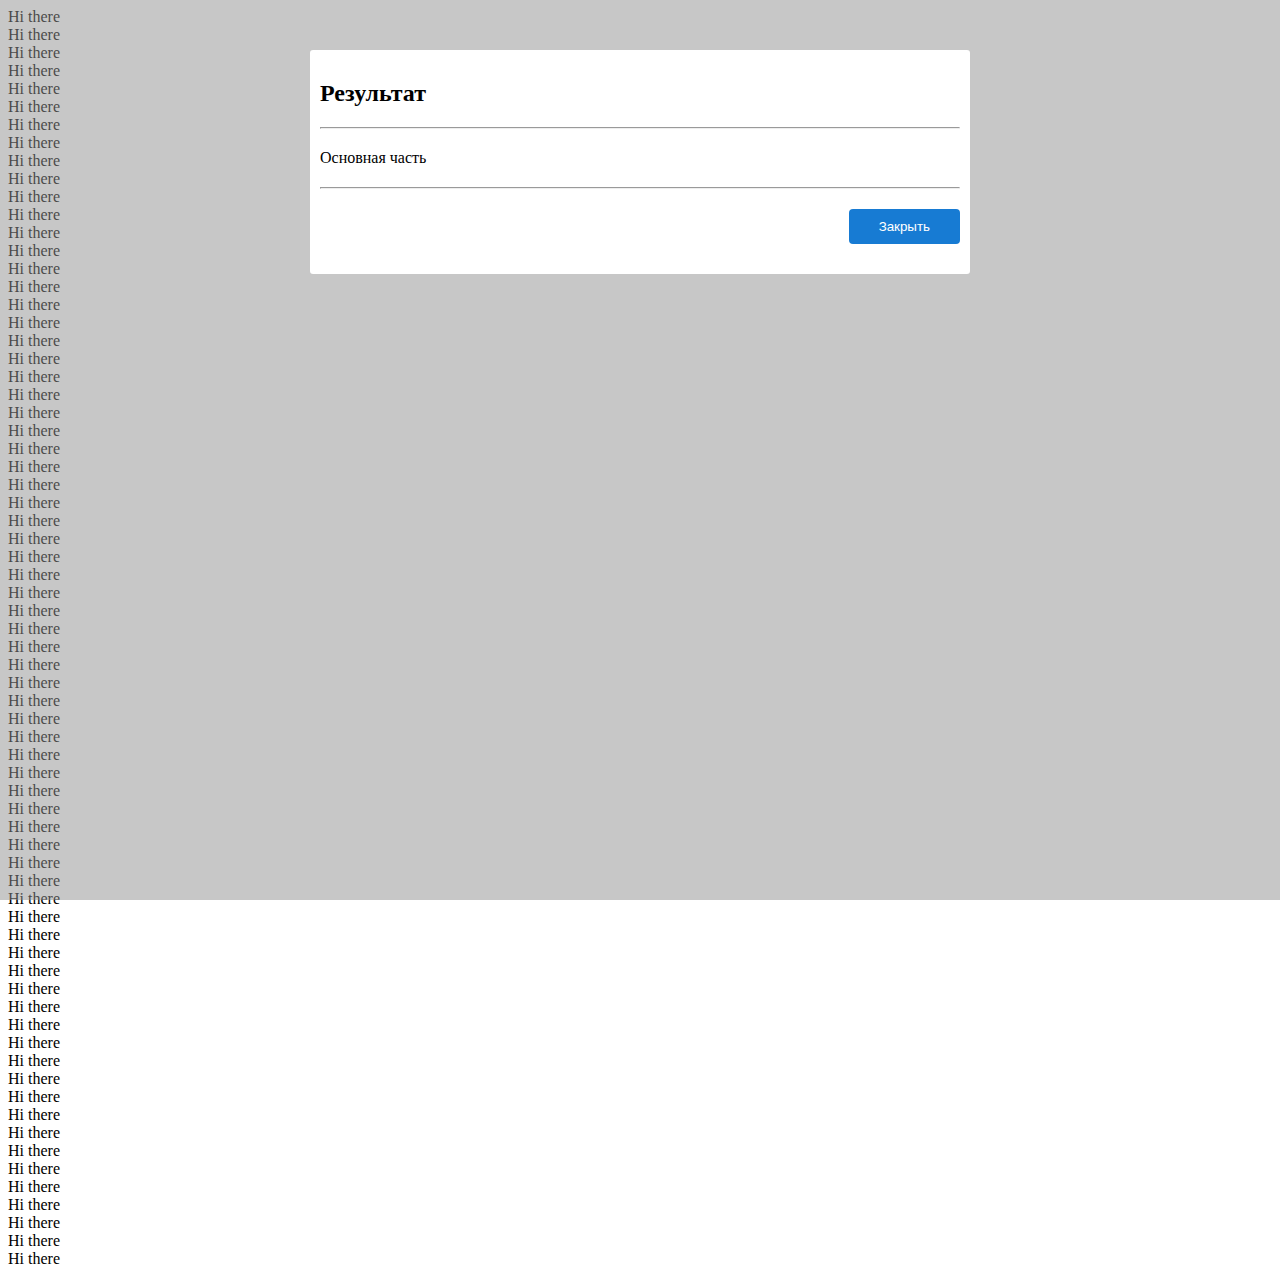
<file: index.html>
<html>
    <head>
        <meta charset="UTF-8" />
        <title> Заголовок </title>
        <style>
            .mask {
                position: fixed;
                left: 0;
                top: 0;
                right: 0;
                bottom: 0;
                background-color: rgb(144, 144, 144, 0.5);
            }
            .window {
                width: 50%;
                background-color: white;
                margin: auto;
                margin-top: 50px;
                border-radius: 3px;
                padding: 10px;
            }
            .result {
                margin-top: 20px;
                margin-bottom: 20px;
            }
            .finish {
                text-align: right;
                margin-top: 20px;
                margin-bottom: 20px;
            }

            .finish > button {
                background-color: rgb(23, 123, 211);
                color: white;
                border: none;
                padding-top: 10px;
                padding-bottom: 10px;
                padding-left: 30px;
                padding-right: 30px;
                border-radius: 4px;
                cursor: pointer;
            }
            .finish > button:hover {
                background-color: rgb(0, 0, 179);
            }
        </style>    
    </head>
    <body>
        <div class="mask">
            <div class="window">
                <h2> Результат </h2>
                <hr />
                <div class="result"> 
                    Основная часть 
                </div>
                <hr />
                <div class="finish">
                    <button> Закрыть </button>
                </div>
            </div> 
        </div>
        Hi there <br /> Hi there <br /> Hi there <br /> Hi there <br /> Hi there <br /> Hi there <br /> Hi there <br />
        Hi there <br /> Hi there <br /> Hi there <br /> Hi there <br /> Hi there <br /> Hi there <br /> Hi there <br />
        Hi there <br /> Hi there <br /> Hi there <br /> Hi there <br /> Hi there <br /> Hi there <br /> Hi there <br />
        Hi there <br /> Hi there <br /> Hi there <br /> Hi there <br /> Hi there <br /> Hi there <br /> Hi there <br />
        Hi there <br /> Hi there <br /> Hi there <br /> Hi there <br /> Hi there <br /> Hi there <br /> Hi there <br />
        Hi there <br /> Hi there <br /> Hi there <br /> Hi there <br /> Hi there <br /> Hi there <br /> Hi there <br />
        Hi there <br /> Hi there <br /> Hi there <br /> Hi there <br /> Hi there <br /> Hi there <br /> Hi there <br />
        Hi there <br /> Hi there <br /> Hi there <br /> Hi there <br /> Hi there <br /> Hi there <br /> Hi there <br />
        Hi there <br /> Hi there <br /> Hi there <br /> Hi there <br /> Hi there <br /> Hi there <br /> Hi there <br />
        Hi there <br /> Hi there <br /> Hi there <br /> Hi there <br /> Hi there <br /> Hi there <br /> Hi there <br />

    </body>
</html>
</file>
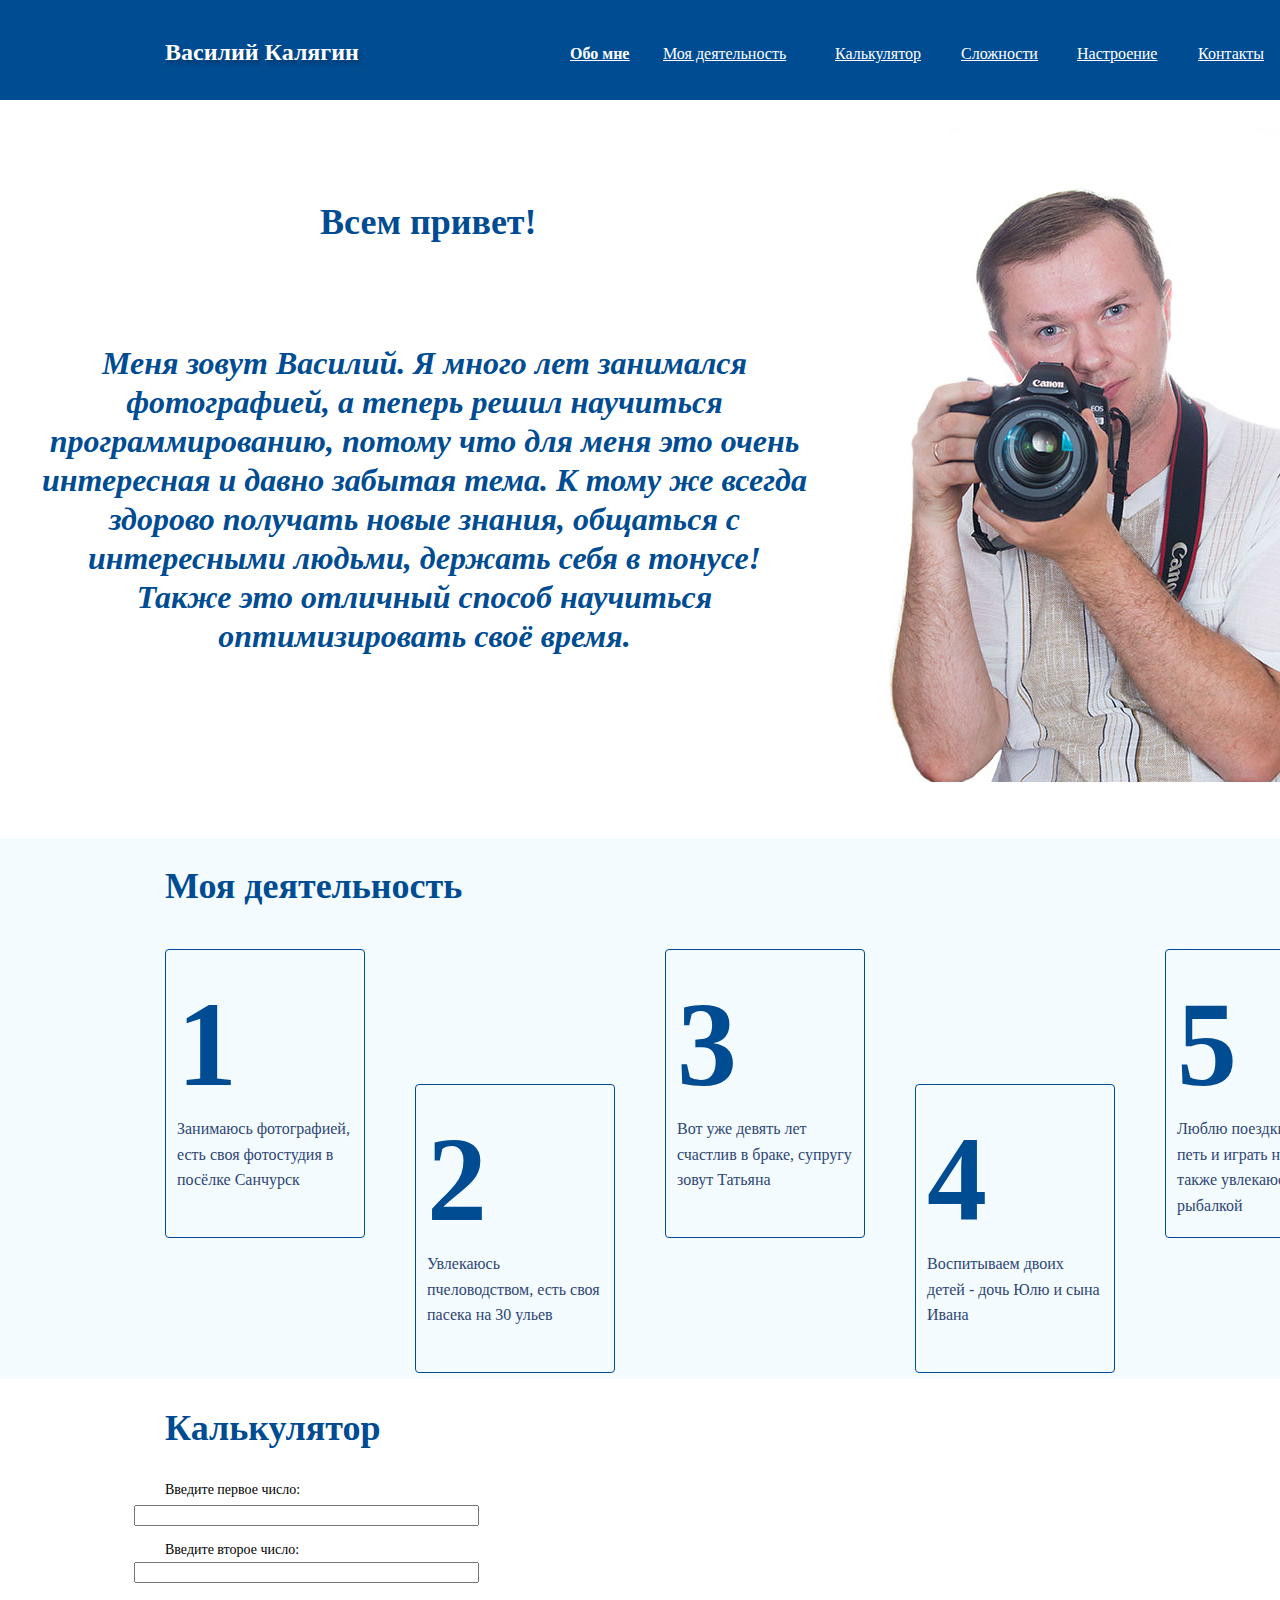
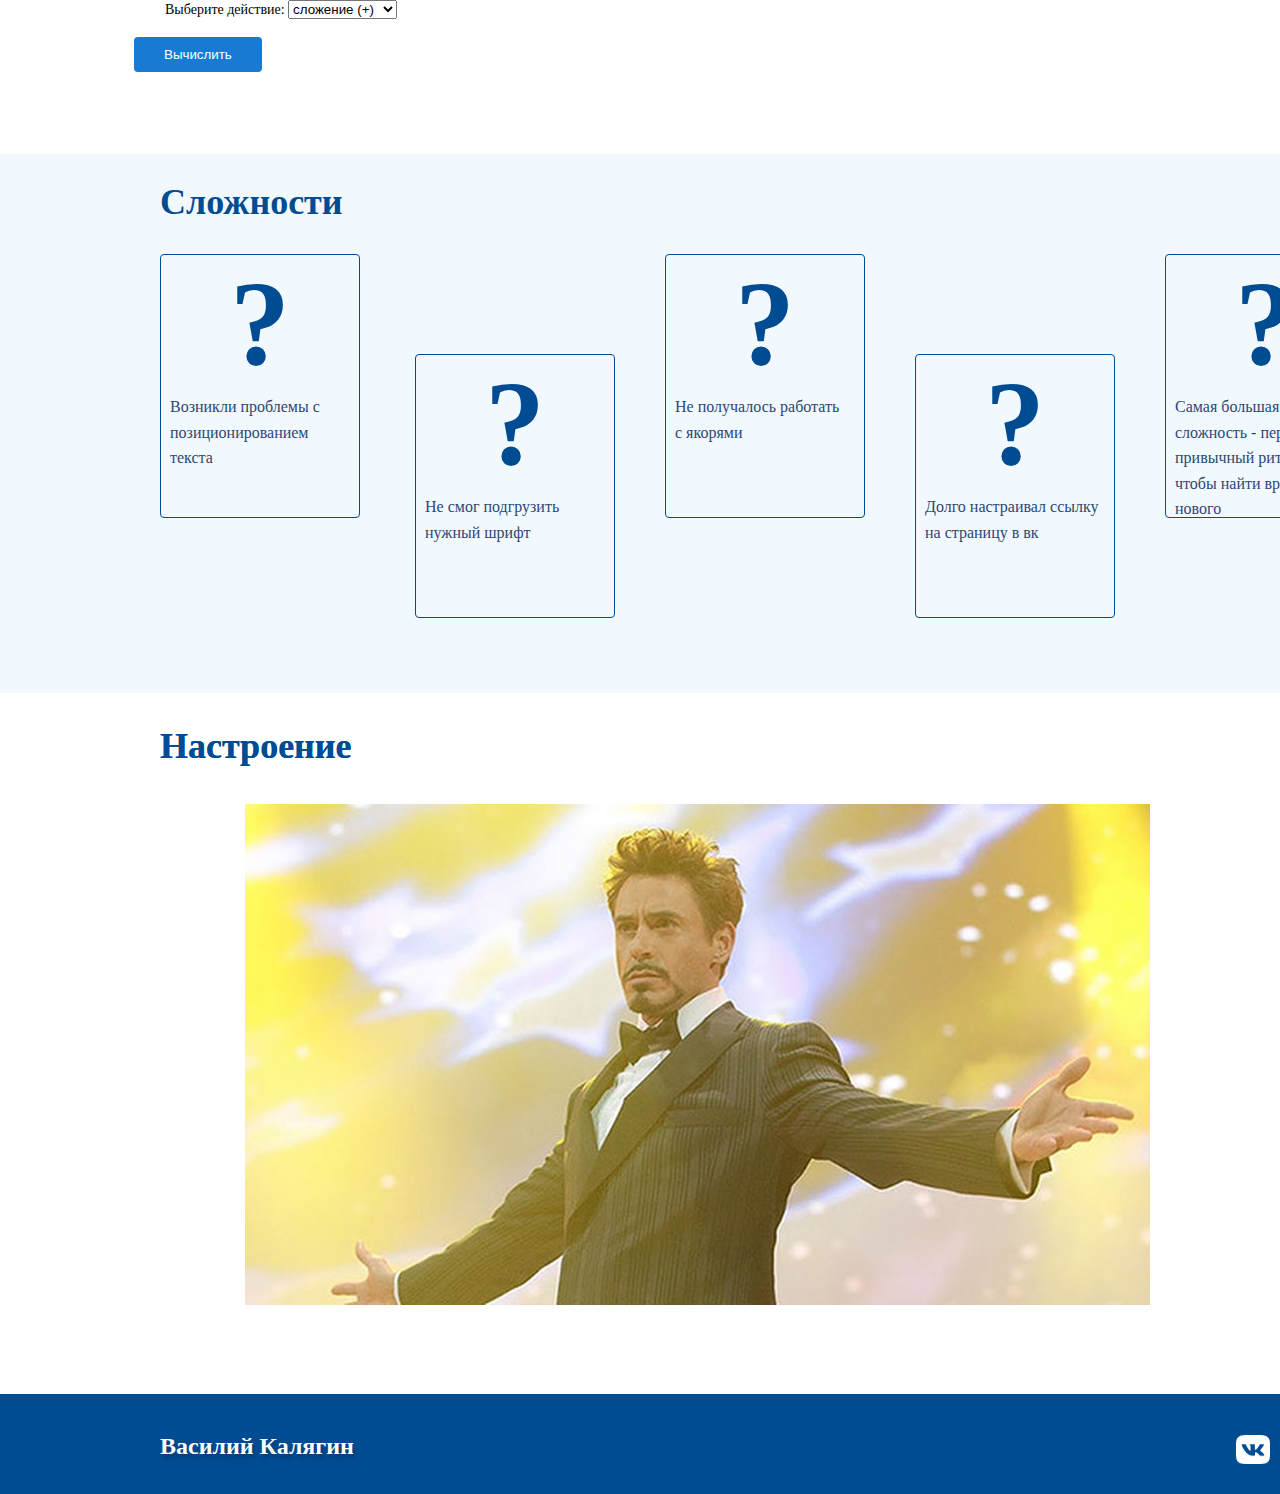
<file: mypage.html>
<html>
    <head>
        <meta charset="UTF-8" />
        <title> Моя страница </title>
        <link href="styles_my_page.css" rel="stylesheet" type="text/css">
    </head>
    <body>
        
        <div class="my_photo"></div>
        <p id="Обо+мне"></p>
        <div class="text_hello">Всем привет!</div>
        <div class="text_about">Меня зовут Василий. Я много лет занимался фотографией, а теперь решил научиться программированию, потому что для меня это очень интересная и давно забытая тема. К тому же всегда здорово получать новые знания, общаться с интересными людьми, держать себя в тонусе! Также это отличный способ научиться оптимизировать своё время. 
            <p id="Деятельность"></p></div>
        <div class="box_about_me"> </div>
        <div class="minibox"> 
            <div class="minibox_border"></div>
            <div class="minibox_number">1</div>
            <div class="minibox_text">Занимаюсь фотографией, есть своя фотостудия в посёлке Санчурск
                <p id="Калькулятор"></p>
            </div>
        </div>
        <div class="minibox" style="left: 250; top: 150"> 
            <div class="minibox_border"></div>
            <div class="minibox_number">2</div>
            <div class="minibox_text">Увлекаюсь пчеловодством, есть своя пасека на 30 ульев</div>
        </div>
        <div class="minibox" style="left: 500; top: 15"> 
            <div class="minibox_border"></div>
            <div class="minibox_number">3</div>
            <div class="minibox_text">Вот уже девять лет счастлив в браке, супругу зовут Татьяна</div>
        </div>
        <div class="minibox" style="left: 750; top: 150"> 
            <div class="minibox_border"></div>
            <div class="minibox_number">4</div>
            <div class="minibox_text">Воспитываем двоих детей - дочь Юлю и сына Ивана</div>
        </div>
        <div class="minibox" style="left: 1000; top: 15"> 
            <div class="minibox_border"></div>
            <div class="minibox_number">5</div>
            <div class="minibox_text">Люблю поездки семьёй, петь и играть на гитаре, а также увлекаюсь рыбалкой</div>
        </div>
        <div class="my_proff_text"> Моя деятельность</div>
        <div class="calc_text"> Калькулятор</div>
        <div class="calc_box">
            <div class="calc_text_operation">Введите первое число:</div>
            <br/> <br/>
            <input type="text" size="40">
            <div class="calc_text_operation" style="top: 70px">Введите второе число:</div>
            <br/> <br/><br/>
            <input type="text" size="40">
            <br/> 
            <div class="calc_text_operation" style="top: 130px; white-space: nowrap;"> Выберите действие:
                <select id="selectoperation">
                    <option value="addition"> сложение (+) </option>
                    <option value="subtraction"> вычитание (-) </option>
                    <option value="multiplication"> умножение (*) </option>
                    <option value="division"> деление (/) </option>
                </select>
                <p id="Сложности"></p>
            </div>  
            <div class="calculate">
                <br/> <br/><br/>
                <button> Вычислить </button>
            </div>
        </div>
        <div class="box_diff">
            <div class="box_diff_text">Сложности</div>
            <div class="minibox_diff"> 
                <div class="minibox_diff_border"></div>
                <div class="minibox_diff_number">?</div>
                <div class="minibox_diff_text">Возникли проблемы с позиционированием текста</div>
            </div>
            <div class="minibox_diff" style="left: 420; top: 200">                
                <div class="minibox_diff_border"></div>
                <div class="minibox_diff_number">?</div>
                <div class="minibox_diff_text">Не смог подгрузить нужный шрифт
                    <p id="Настроение"></p>
                </div>
            </div>
            <div class="minibox_diff" style="left: 670">                
                <div class="minibox_diff_border"></div>
                <div class="minibox_diff_number">?</div>
                <div class="minibox_diff_text">Не получалось работать с якорями</div>
            </div>
            <div class="minibox_diff" style="left: 920; top: 200">                
                <div class="minibox_diff_border"></div>
                <div class="minibox_diff_number">?</div>
                <div class="minibox_diff_text">Долго настраивал ссылку на страницу в вк</div>
            </div>
            <div class="minibox_diff" style="left: 1170">                
                <div class="minibox_diff_border"></div>
                <div class="minibox_diff_number">?</div>
                <div class="minibox_diff_text">Самая большая сложность - перестроить привычный ритм жизни, чтобы найти время для нового</div>
            </div>
        <div class="mood_text"> Настроение </div>
        <div class="mood_picture"> </div>
        <div class="finish_line">
            <div class="myname"> Василий Калягин</div>
            <a href="https://vk.com/kalyaginvasiliy">
                <div class="mypagevk"></div>
            </a>
        </div>
        <div class="title">
            <div class="myname"> Василий Калягин</div>
            <div class="about_me"> <a href="#Обо+мне" style="color:rgb(255, 255, 255)">Обо мне</a> </div>
            <div class="my_proff"><a href="#Деятельность" style="color:rgb(255, 255, 255)">Моя деятельность</a></div>
            <div class="calc"><a href="#Калькулятор" style="color:rgb(255, 255, 255)">Калькулятор</a></div>
            <div class="problems"><a href="#Сложности" style="color:rgb(255, 255, 255)">Сложности</a></div>
            <div class="mood"><a href="#Настроение" style="color:rgb(255, 255, 255)">Настроение</a></div>
            <div class="contacts"><a href="#Настроение" style="color:rgb(255, 255, 255)">Контакты</a></div>
        </div>
        <div class="mood_text"> Настроение </div>
    </body>
</html>
</file>
<file: styles_my_page.css>
.title {   /* Верхний заголовок */
    position: fixed;
    width: 1440px;
    height: 100px;
    left: 0px;
    top: 0px;
    background: #004C93;
}
.myname { /* Моё имя и фамилия */
    position: absolute;
    width: 250px;
    height: 29px;
    left: 165px;
    top: 38px;
    font-family: 'Inter';
    font-style: normal;
    font-weight: 700;
    font-size: 24px;
    line-height: 29px;
    color: #FFFFFF;
    text-shadow: 2px 4px 4px rgba(0, 0, 0, 0.25);
}
.about_me { /* Обо мне */
    position: absolute;
    width: 68px;
    height: 19px;
    left: 570px;
    top: 44px;
    font-family: 'Inter';
    font-style: normal;
    font-weight: 700;
    font-size: 16px;
    line-height: 19px;
    text-decoration-line: underline;
    color: #FFFFFF;
}
.my_proff { /* Моя деятельность */
    position: absolute;
    width: 146px;
    height: 19px;
    left: 663px;
    top: 44px;
    font-family: 'Inter';
    font-style: normal;
    font-weight: 400;
    font-size: 16px;
    line-height: 19px;
    color: #FFFFFF;
}
.calc { /* Калькулятор */
    position: absolute;
    width: 100px;
    height: 19px;
    left: 835px;
    top: 44px;
    font-family: 'Inter';
    font-style: normal;
    font-weight: 400;
    font-size: 16px;
    line-height: 19px;
    color: #FFFFFF;
}
.problems { /* Сложности */
    position: absolute;
    width: 90px;
    height: 19px;
    left: 961px;
    top: 44px;
    font-family: 'Inter';
    font-style: normal;
    font-weight: 400;
    font-size: 16px;
    line-height: 19px;
    color: #FFFFFF;
}
.mood { /* Настроение */
    position: absolute;
    width: 95px;
    height: 19px;
    left: 1077px;
    top: 44px;
    font-family: 'Inter';
    font-style: normal;
    font-weight: 400;
    font-size: 16px;
    line-height: 19px;
    color: #FFFFFF;

}
.contacts { /* Контакты */
    position: absolute;
    width: 75px;
    height: 19px;
    left: 1198px;
    top: 44px;
    font-family: 'Inter';
    font-style: normal;
    font-weight: 400;
    font-size: 16px;
    line-height: 19px;
    color: #FFFFFF;

}
.my_photo { /* Загрузка фото */
    box-sizing: border-box;
    position: absolute;
    width: 498px;
    height: 656px;
    left: 835px;
    top: 127px;
    background: url(myphoto.jpg);
    border: 1px solid #ffffff;
}
.text_hello { /* Текст приветствия */
    position: absolute;
    width: 317px;
    height: 44px;
    left: 320px;
    top: 200px;
    font-family: 'Inter';
    font-style: normal;
    font-weight: 700;
    font-size: 36px;
    line-height: 44px;
    color: #004C93;
}
.text_about { /* Текст обо мне */
    position: absolute;
    width: 769px;
    height: 346px;
    left: 40px;
    top: 344px;
    font-family: 'Inter';
    font-style: italic;
    font-weight: 700;
    font-size: 32px;
    line-height: 39px;
    text-align: center;
    color: #004C93;
}
.box_about_me { /* Контейнер для блока обо мне*/
    position: absolute;
    width: 1440px;
    height: 541px;
    left: 0px;
    top: 838px;
    background: #F3FBFF;
}
.my_proff_text{ /* Текст блока о моей деятельности */
    position: absolute;
    width: 339px;
    height: 44px;
    left: 165px;
    top: 864px;
    font-family: 'Inter';
    font-style: normal;
    font-weight: 700;
    font-size: 36px;
    line-height: 44px;
    color: #004C93;
}
.minibox { /* параметры блока */
    position: absolute;
    width: 200px;
    height: 289px;
    left: 0px;
    top: 15px;
}
.minibox_border { 
    box-sizing: border-box;
    position: absolute;
    width: 200px;
    height: 289px;
    left: 165px;
    top: 934px;
    border: 1px solid #004C93;
    border-radius: 4px;
}
.minibox_number {
    position: absolute;
    width: 55px;
    height: 190px;
    left: 177px;
    top: 934px;
    font-family: 'Roboto';
    font-style: normal;
    font-weight: 900;
    font-size: 120px;
    line-height: 160%;
    color: #004C93;
}
.minibox_text {
    position: absolute;
    width: 175px;
    height: 120px;
    left: 177px;
    top: 1101px;
    font-family: 'Roboto';
    font-style: normal;
    font-weight: 400;
    font-size: 16px;
    line-height: 160%;
    color: #2E4674;
}
.calc_text {
    position: absolute;
    width: 237px;
    height: 44px;
    left: 165px;
    top: 1406px;
    font-family: 'Inter';
    font-style: normal;
    font-weight: 700;
    font-size: 36px;
    line-height: 44px;
    color: #004C93;
}
.calc_box {
    position: absolute;
    width: 627px;
    height: 275px;
    left: 134px;
    top: 1469px;

}
.calc_text_operation {
    position: absolute;
    width: 151px;
    height: 22px;
    left: 31px;
    top: 10px;
    font-family: 'Roboto';
    font-style: normal;
    font-weight: 400;
    font-size: 14px;
    line-height: 160%;
    color: #000000;
}
.Calculate > button {
    background-color: rgb(23, 123, 211);
    color: white;
    border: none;
    padding-top: 10px;
    padding-bottom: 10px;
    padding-left: 30px;
    padding-right: 30px;
    border-radius: 4px;
    cursor: pointer;
}
.finish > button:hover {
    background-color: rgb(0, 0, 179);
}
.box_diff { /* параметры второго блока */
    position: absolute;
    width: 1444px;
    height: 539px;
    left: -5px;
    top: 1754px;
    background: #F1F9FE;
}
.box_diff_text {
    position: absolute;
    width: 209px;
    height: 44px;
    left: 165px;
    top: 26px;
    font-family: 'Inter';
    font-style: normal;
    font-weight: 700;
    font-size: 36px;
    line-height: 44px;
    color: #004C93;
}
.minibox_diff {
    position: absolute;
    width: 200px;
    height: 264px;
    left: 165px;
    top: 100px;

}
.minibox_diff_border {
    box-sizing: border-box;
    position: absolute;
    width: 200px;
    height: 264px;
    left: 0px;
    top: 0px;
    border: 1px solid #004C93;
    border-radius: 4px;
}
.minibox_diff_number {
    position: absolute;
    width: 54.69px;
    height: 120px;
    left: 70px;
    top: 10px;
    font-family: 'Roboto';
    font-style: normal;
    font-weight: 900;
    font-size: 120px;
    line-height: 100%;
    color: #004C93;
}
.minibox_diff_text {
    position: absolute;
    width: 175px;
    height: 120px;
    left: 10px;
    top: 140px;
    font-family: 'Roboto';
    font-style: normal;
    font-weight: 400;
    font-size: 16px;
    line-height: 160%;
    color: #2E4674;
}
.mood_text {
    position: absolute;
    width: 220px;
    height: 44px;
    left: 165px;
    top: 570px;
    font-family: 'Inter';
    font-style: normal;
    font-weight: 700;
    font-size: 36px;
    line-height: 44px;
    color: #004C93;
}
.mood_picture {
    position: absolute;
    width: 905px;
    height: 501px;
    left: 250px;
    top: 650px;
    background: url(mood.jpg);
}
.finish_line {
    position: absolute;
    width: 1440px;
    height: 100px;
    left: 0px;
    top: 1240px;
    background: #004C93;
}
.mypagevk {
    position: absolute;
    left: 86.18%;
    right: 11.46%;
    top: 40.99%;
    bottom: 30.11%;
    background: url(Vk.png);
}
</file>
